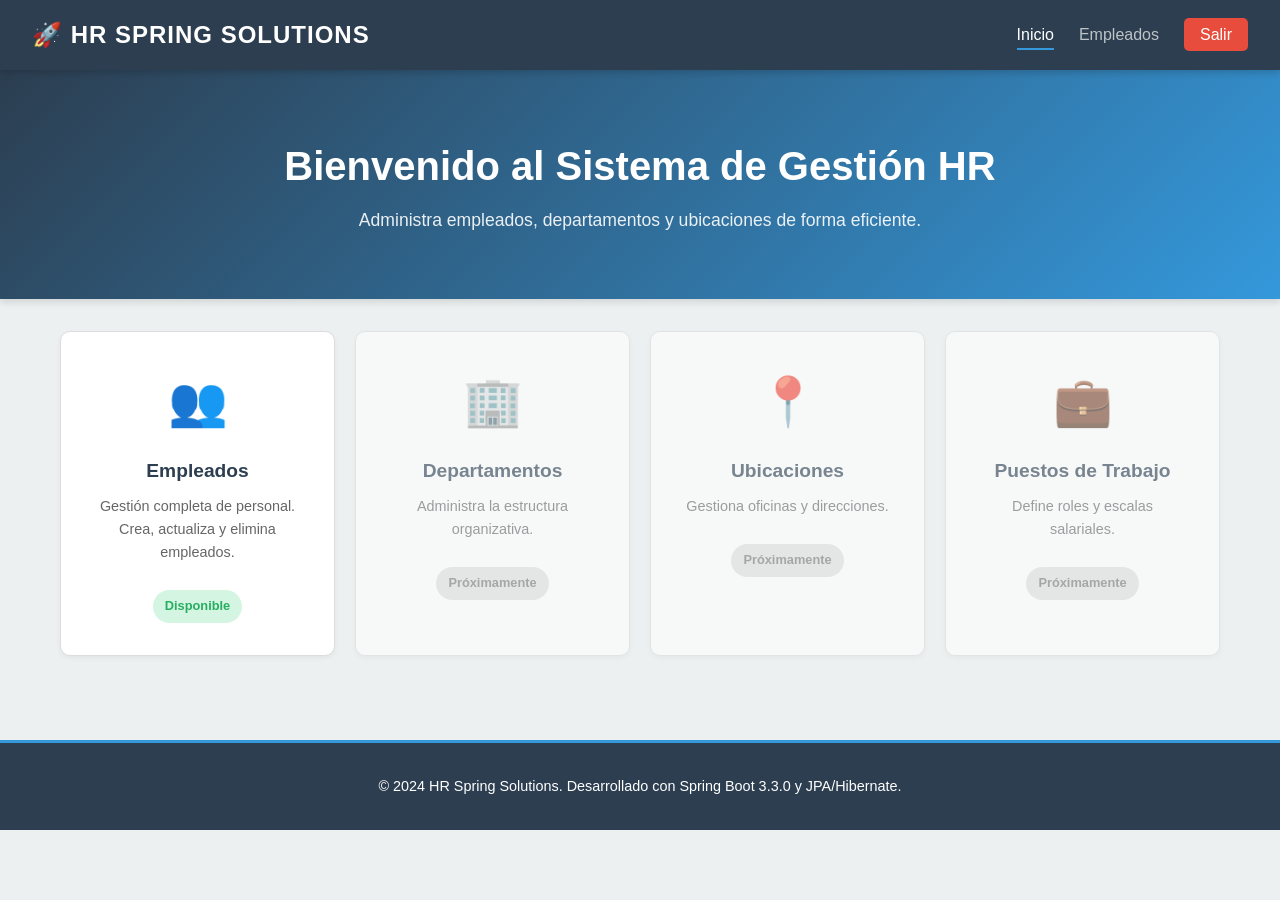
<file: ProyectoHrSpringBoot_Tema6/src/main/resources/static/index.html>
<!DOCTYPE html>
<html lang="es">
<head>
    <meta charset="UTF-8">
    <meta name="viewport" content="width=device-width, initial-scale=1.0">
    <title>HR Spring Solutions - Portal Principal</title>
    <link rel="stylesheet" href="styles.css">
</head>
<body>
<nav class="navbar">
    <div class="logo">🚀 HR SPRING SOLUTIONS</div>
    <ul class="nav-links">
        <li><a href="index.html" class="active">Inicio</a></li>
        <li><a href="employees.html">Empleados</a></li>
        <li><a href="/logout" class="logout-btn">Salir</a></li>
    </ul>
</nav>

<header class="hero">
    <div class="hero-content">
        <h1>Bienvenido al Sistema de Gestión HR</h1>
        <p>Administra empleados, departamentos y ubicaciones de forma eficiente.</p>
    </div>
</header>

<div class="container dashboard-grid">
    <a href="employees.html" class="card module-card">
        <div class="icon">👥</div>
        <h3>Empleados</h3>
        <p>Gestión completa de personal. Crea, actualiza y elimina empleados.</p>
        <span class="status active">Disponible</span>
    </a>

    <div class="card module-card disabled">
        <div class="icon">🏢</div>
        <h3>Departamentos</h3>
        <p>Administra la estructura organizativa.</p>
        <span class="status">Próximamente</span>
    </div>

    <div class="card module-card disabled">
        <div class="icon">📍</div>
        <h3>Ubicaciones</h3>
        <p>Gestiona oficinas y direcciones.</p>
        <span class="status">Próximamente</span>
    </div>

    <div class="card module-card disabled">
        <div class="icon">💼</div>
        <h3>Puestos de Trabajo</h3>
        <p>Define roles y escalas salariales.</p>
        <span class="status">Próximamente</span>
    </div>
</div>

<footer class="footer">
    <p>&copy; 2024 HR Spring Solutions. Desarrollado con Spring Boot 3.3.0 y JPA/Hibernate.</p>
</footer>
</body>
</html>
</file>
<file: ProyectoHrSpringBoot_Tema6/src/main/resources/static/styles.css>
/* Variables de color - Fácil de cambiar */
:root {
    --primary-color: #2c3e50;     /* Azul oscuro corporativo */
    --accent-color: #3498db;      /* Azul brillante */
    --success-color: #27ae60;     /* Verde */
    --danger-color: #e74c3c;      /* Rojo */
    --bg-color: #ecf0f1;          /* Gris muy claro */
    --text-color: #333;           /* Gris oscuro */
    --card-bg: #ffffff;           /* Blanco */
}

/* Reset y estilos generales */
* {
    margin: 0;
    padding: 0;
    box-sizing: border-box;
}

body {
    font-family: 'Segoe UI', Tahoma, Geneva, Verdana, sans-serif;
    background-color: var(--bg-color);
    color: var(--text-color);
    line-height: 1.6;
}

/* --- BARRA DE NAVEGACIÓN --- */
.navbar {
    background-color: var(--primary-color);
    color: white;
    padding: 1rem 2rem;
    display: flex;
    justify-content: space-between;
    align-items: center;
    box-shadow: 0 2px 8px rgba(0, 0, 0, 0.2);
    position: sticky;
    top: 0;
    z-index: 100;
}

.logo {
    font-size: 1.5rem;
    font-weight: bold;
    letter-spacing: 1px;
}

.nav-links {
    list-style: none;
    display: flex;
    gap: 25px;
    margin: 0;
    align-items: center;
}

.nav-links a {
    color: #bdc3c7;
    text-decoration: none;
    transition: color 0.3s;
    font-weight: 500;
}

.nav-links a:hover,
.nav-links a.active {
    color: white;
    border-bottom: 2px solid var(--accent-color);
    padding-bottom: 5px;
}

.logout-btn {
    background-color: var(--danger-color) !important;
    padding: 8px 16px !important;
    border-radius: 5px;
    color: white !important;
    border-bottom: none !important;
}

.logout-btn:hover {
    background-color: #c0392b !important;
    color: white !important;
}

/* --- SECCIÓN HERO --- */
.hero {
    background: linear-gradient(135deg, var(--primary-color), var(--accent-color));
    color: white;
    padding: 4rem 2rem;
    text-align: center;
    margin-bottom: 2rem;
    box-shadow: 0 4px 6px rgba(0, 0, 0, 0.1);
}

.hero h1 {
    font-size: 2.5rem;
    margin-bottom: 0.5rem;
}

.hero p {
    font-size: 1.1rem;
    opacity: 0.9;
}

/* --- CONTENEDOR --- */
.container {
    max-width: 1200px;
    margin: 0 auto;
    padding: 0 20px;
}

/* --- GRID DEL DASHBOARD --- */
.dashboard-grid {
    display: grid;
    grid-template-columns: repeat(auto-fit, minmax(250px, 1fr));
    gap: 20px;
    margin-bottom: 40px;
}

/* --- TARJETAS --- */
.card {
    background: var(--card-bg);
    padding: 20px;
    border-radius: 8px;
    box-shadow: 0 2px 5px rgba(0, 0, 0, 0.05);
    margin-bottom: 20px;
    border-left: 4px solid var(--accent-color);
}

.module-card {
    padding: 2rem;
    border-radius: 10px;
    text-align: center;
    text-decoration: none;
    color: var(--text-color);
    transition: all 0.3s;
    border: 1px solid #ddd;
    display: block;
    cursor: pointer;
}

.module-card:hover:not(.disabled) {
    transform: translateY(-5px);
    box-shadow: 0 10px 20px rgba(0, 0, 0, 0.15);
    border-color: var(--accent-color);
}

.module-card .icon {
    font-size: 3rem;
    margin-bottom: 1rem;
    display: block;
}

.module-card h3 {
    margin: 0.5rem 0;
    color: var(--primary-color);
    font-size: 1.2rem;
}

.module-card p {
    color: #666;
    font-size: 0.9rem;
    margin-bottom: 1rem;
}

.status {
    display: inline-block;
    padding: 6px 12px;
    border-radius: 20px;
    font-size: 0.8rem;
    margin-top: 10px;
    background: #e0e0e0;
    color: #777;
    font-weight: bold;
}

.status.active {
    background: #d5f5e3;
    color: var(--success-color);
}

.module-card.disabled {
    opacity: 0.6;
    cursor: not-allowed;
}

/* --- FORMULARIOS --- */
.form-grid {
    display: grid;
    grid-template-columns: repeat(auto-fit, minmax(250px, 1fr));
    gap: 15px;
    margin-bottom: 20px;
}

.form-grid > div {
    display: flex;
    flex-direction: column;
}

label {
    font-weight: bold;
    margin-bottom: 5px;
    color: var(--primary-color);
    font-size: 0.9rem;
}

input[type="text"],
input[type="email"],
input[type="date"],
input[type="number"],
input[type="password"],
textarea {
    padding: 10px;
    border: 2px solid #ddd;
    border-radius: 5px;
    font-size: 1rem;
    font-family: inherit;
    transition: border-color 0.3s;
}

input[type="text"]:focus,
input[type="email"]:focus,
input[type="date"]:focus,
input[type="number"]:focus,
input[type="password"]:focus,
textarea:focus {
    outline: none;
    border-color: var(--accent-color);
    box-shadow: 0 0 8px rgba(52, 152, 219, 0.2);
}

/* --- BOTONES --- */
button {
    padding: 10px 20px;
    border: none;
    border-radius: 5px;
    cursor: pointer;
    font-weight: bold;
    font-size: 0.95rem;
    transition: all 0.3s;
    margin-right: 10px;
    margin-bottom: 10px;
}

.btn-primary {
    background-color: var(--accent-color);
    color: white;
}

.btn-primary:hover {
    background-color: #2980b9;
    transform: translateY(-2px);
    box-shadow: 0 4px 8px rgba(0, 0, 0, 0.2);
}

.btn-secondary {
    background-color: #95a5a6;
    color: white;
}

.btn-secondary:hover {
    background-color: #7f8c8d;
    transform: translateY(-2px);
}

.btn-danger {
    background-color: var(--danger-color);
    color: white;
    padding: 5px 10px;
    font-size: 0.8rem;
}

.btn-danger:hover {
    background-color: #c0392b;
}

.btn-edit {
    background-color: var(--success-color);
    color: white;
    padding: 5px 10px;
    font-size: 0.8rem;
}

.btn-edit:hover {
    background-color: #229954;
}

/* --- TABLAS --- */
table {
    width: 100%;
    border-collapse: collapse;
    margin-top: 20px;
    font-size: 0.95rem;
}

th {
    background-color: var(--primary-color);
    color: white;
    padding: 15px;
    text-align: left;
    font-weight: bold;
    border-bottom: 3px solid var(--accent-color);
}

td {
    padding: 12px 15px;
    border-bottom: 1px solid #ddd;
}

tbody tr:hover {
    background-color: #f8f9fa;
    transition: background-color 0.2s;
}

tbody tr:nth-child(even) {
    background-color: #f5f5f5;
}

/* --- PIE DE PÁGINA --- */
.footer {
    background-color: var(--primary-color);
    color: white;
    text-align: center;
    padding: 2rem;
    margin-top: 4rem;
    font-size: 0.9rem;
    border-top: 3px solid var(--accent-color);
}

/* --- RESPONSIVE DESIGN --- */
@media (max-width: 768px) {
    .navbar {
        flex-direction: column;
        gap: 1rem;
    }

    .nav-links {
        flex-direction: column;
        gap: 10px;
        width: 100%;
    }

    .hero h1 {
        font-size: 1.8rem;
    }

    .form-grid {
        grid-template-columns: 1fr;
    }

    .dashboard-grid {
        grid-template-columns: 1fr;
    }

    table {
        font-size: 0.85rem;
    }

    th, td {
        padding: 10px;
    }

    button {
        width: 100%;
        margin-bottom: 10px;
    }
}

/* --- MENSAJES DE ÉXITO/ERROR --- */
.alert {
    padding: 15px;
    margin-bottom: 20px;
    border-radius: 5px;
    border-left: 4px solid;
}

.alert-success {
    background-color: #d5f5e3;
    color: var(--success-color);
    border-color: var(--success-color);
}

.alert-error {
    background-color: #fadbd8;
    color: var(--danger-color);
    border-color: var(--danger-color);
}

.alert-info {
    background-color: #d6eaf8;
    color: var(--accent-color);
    border-color: var(--accent-color);
}
</file>
